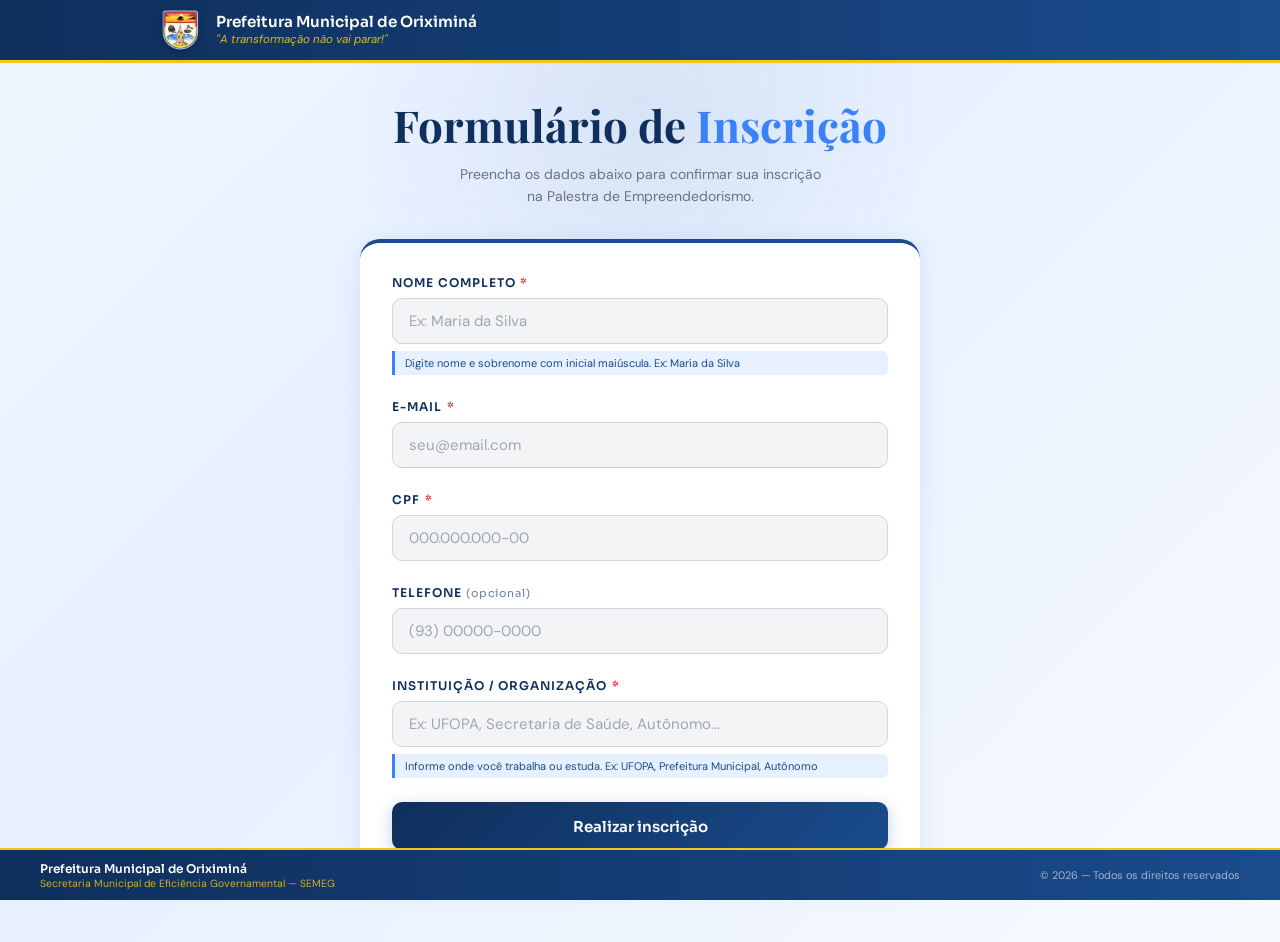
<file: index.html>
<!DOCTYPE html>
<html lang="pt-BR">

<head>
  <meta charset="UTF-8" />
  <meta name="viewport" content="width=device-width, initial-scale=1.0" />
  <link rel="icon" type="image/png" href="img/prefeitura.png">
  <title>Inscrição — Palestra de Empreendedorismo</title>
  <link
    href="https://fonts.googleapis.com/css2?family=Playfair+Display:wght@600;700&family=DM+Sans:wght@300;400;500&family=Sora:wght@500;600&display=swap"
    rel="stylesheet" />
  <link rel="stylesheet" href="style.css" />
</head>

<body>

  <div class="bg-grid"></div>
  <div class="glow"></div>

  <!-- HEADER INSTITUCIONAL -->
  <header class="header-institucional">
    <div class="header-inner">
      <div class="header-esquerda">
        <img src="img/prefeitura.png" alt="Brasão de Oriximiná" class="header-brasao" />
        <div class="header-texto">
          <div class="header-prefeitura">Prefeitura Municipal de Oriximiná</div>
          <div class="header-lema">"A transformação não vai parar!"</div>
        </div>
      </div>
    </div>
  </header>

  <div class="wrapper">
    <div class="header">
      <h1>Formulário de <span>Inscrição</span></h1>
      <p class="subtitle">Preencha os dados abaixo para confirmar sua inscrição<br>na Palestra de Empreendedorismo.</p>
    </div>

    <div class="card">
      <form id="feedbackForm" novalidate>

        <div class="field" id="field-nome">
          <label for="nome">Nome completo <span class="obrigatorio">*</span></label>
          <input type="text" id="nome" placeholder="Ex: Maria da Silva" autocomplete="name" />
          <span class="field-hint">Digite nome e sobrenome com inicial maiúscula. Ex: Maria da Silva</span>
          <div class="field-error">Por favor, informe seu nome completo.</div>
        </div>

        <div class="field" id="field-email">
          <label for="email">E-mail <span class="obrigatorio">*</span></label>
          <input type="email" id="email" placeholder="seu@email.com" autocomplete="email" />
          <div class="field-error">Informe um e-mail válido.</div>
        </div>

        <div class="field" id="field-cpf">
          <label for="cpf">CPF <span class="obrigatorio">*</span></label>
          <input type="text" id="cpf" placeholder="000.000.000-00" autocomplete="off" inputmode="numeric" />
          <div class="field-error">Informe um CPF válido.</div>
        </div>

        <div class="field" id="field-telefone">
          <label for="telefone">Telefone <span style="font-weight:400;opacity:0.6;text-transform:none;font-size:11px;">(opcional)</span></label>
          <input type="tel" id="telefone" placeholder="(93) 00000-0000" autocomplete="tel" />
          <div class="field-error">Informe um telefone válido.</div>
        </div>

        <div class="field" id="field-instituicao">
          <label for="instituicao">Instituição / Organização <span class="obrigatorio">*</span></label>
          <input type="text" id="instituicao" placeholder="Ex: UFOPA, Secretaria de Saúde, Autônomo..." autocomplete="organization" />
          <span class="field-hint">Informe onde você trabalha ou estuda. Ex: UFOPA, Prefeitura Municipal, Autônomo</span>
          <div class="field-error">Informe sua instituição ou organização.</div>
        </div>

        <button type="submit" class="btn" id="submitBtn">
          <div class="spinner"></div>
          <span class="btn-text">Realizar inscrição</span>
        </button>

        <div class="toast" id="toast">
          <span class="toast-icon" id="toastIcon"></span>
          <span id="toastMsg"></span>
        </div>

      </form>
    </div>

  </div>

  <footer class="footer">
    <div class="footer-inner">
      <div class="footer-esquerda">
        <div class="footer-org">
          <span class="footer-prefeitura">Prefeitura Municipal de Oriximiná</span>
          <span class="footer-semeg">Secretaria Municipal de Eficiência Governamental — SEMEG</span>
        </div>
      </div>
      <div class="footer-direita">
        &copy; 2026 &mdash; Todos os direitos reservados
      </div>
    </div>
  </footer>

  <!-- MODAL DE SUCESSO -->
  <div class="modal-overlay" id="modalSucesso">
    <div class="modal-box">
      <img src="img/prefeitura.png" alt="Brasão de Oriximiná" class="modal-brasao" />
      <h2 class="modal-titulo">Inscrição realizada!</h2>
      <p class="modal-msg">Sua inscrição na Palestra de Empreendedorismo foi confirmada com sucesso.<br>Você receberá um e-mail de confirmação em breve.</p>
      <button class="btn modal-btn" onclick="fecharModal()">
        <span>Fechar</span>
      </button>
    </div>
  </div>

  <script src="script.js"></script>
</body>

</html>
</file>
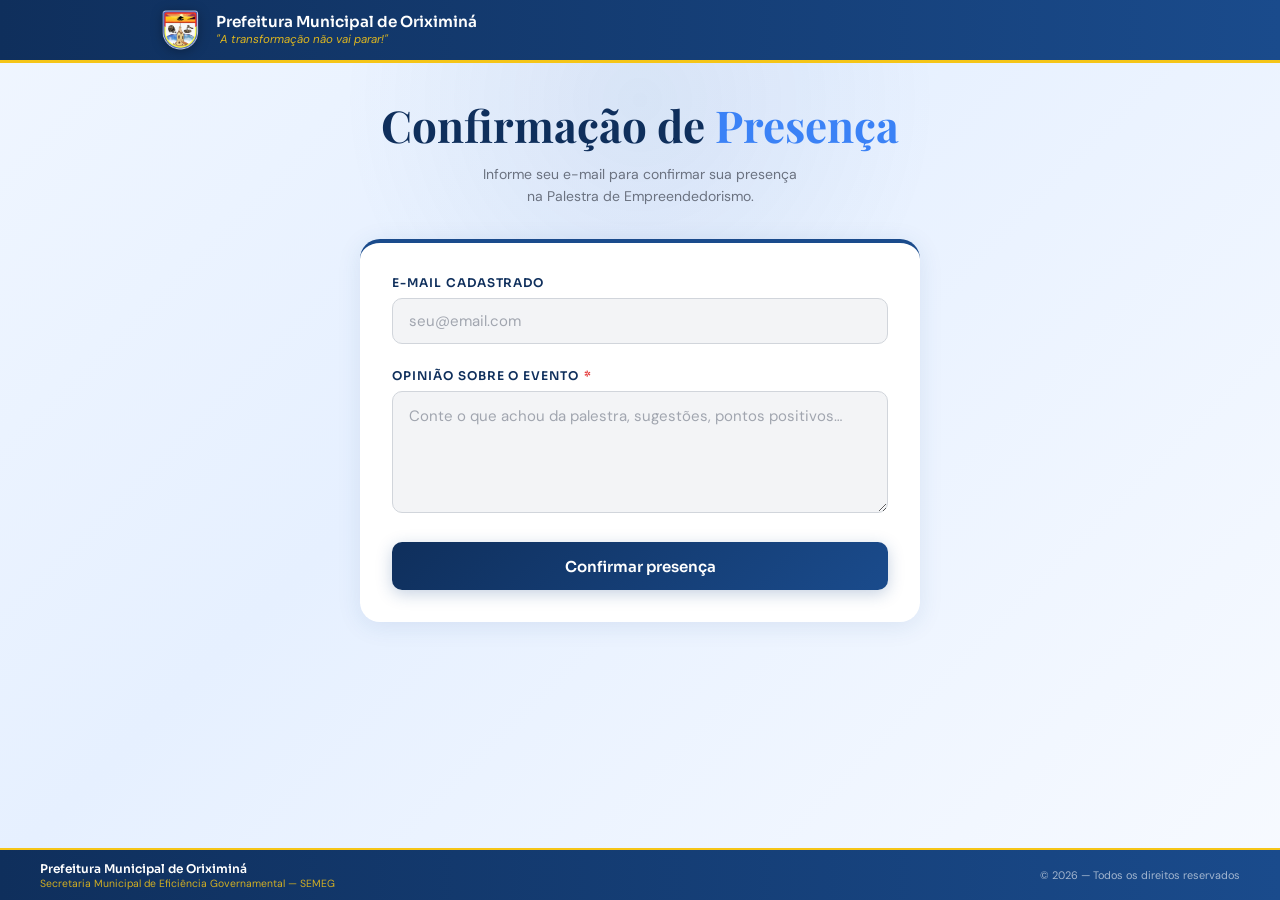
<file: confirmacao.html>
<!DOCTYPE html>
<html lang="pt-BR">

<head>
  <meta charset="UTF-8" />
  <meta name="viewport" content="width=device-width, initial-scale=1.0" />
  <link rel="icon" type="image/png" href="img/prefeitura.png">
  <title>Confirmação de Presença — Palestra de Empreendedorismo</title>
  <link
    href="https://fonts.googleapis.com/css2?family=Playfair+Display:wght@600;700&family=DM+Sans:wght@300;400;500&family=Sora:wght@500;600&display=swap"
    rel="stylesheet" />
  <link rel="stylesheet" href="style.css" />
</head>

<body>

  <div class="bg-grid"></div>
  <div class="glow"></div>

  <header class="header-institucional">
    <div class="header-inner">
      <div class="header-esquerda">
        <img src="img/prefeitura.png" alt="Brasão de Oriximiná" class="header-brasao" />
        <div class="header-texto">
          <div class="header-prefeitura">Prefeitura Municipal de Oriximiná</div>
          <div class="header-lema">"A transformação não vai parar!"</div>
        </div>
      </div>
    </div>
  </header>

  <div class="wrapper">
    <div class="header">
      <h1>Confirmação de <span>Presença</span></h1>
      <p class="subtitle">Informe seu e-mail para confirmar sua presença<br>na Palestra de Empreendedorismo.</p>
    </div>

    <div class="card">
      <form id="confirmacaoForm" novalidate>

        <div class="field" id="field-email">
          <label for="email">E-mail cadastrado</label>
          <input type="email" id="email" placeholder="seu@email.com" autocomplete="email" />
          <div class="field-error">Informe um e-mail válido.</div>
        </div>

        <div class="field" id="field-opiniao">
          <label for="opiniao">Opinião sobre o evento <span class="obrigatorio">*</span></label>
          <textarea id="opiniao" rows="4" placeholder="Conte o que achou da palestra, sugestões, pontos positivos…" maxlength="1000"></textarea>
          <div class="field-error"></div>
        </div>

        <button type="submit" class="btn" id="submitBtn">
          <div class="spinner"></div>
          <span class="btn-text">Confirmar presença</span>
        </button>

        <div class="toast" id="toast">
          <span class="toast-icon" id="toastIcon"></span>
          <span id="toastMsg"></span>
        </div>

      </form>
    </div>

  </div>

  <div class="modal-overlay" id="modalSucesso">
    <div class="modal-box">
      <img src="img/prefeitura.png" alt="Brasão de Oriximiná" class="modal-brasao" />
      <h2 class="modal-titulo">Presença confirmada!</h2>
      <p class="modal-msg" id="modalNome">Sua presença na Palestra de Empreendedorismo foi registrada com sucesso.</p>
      <button class="btn modal-btn" onclick="fecharModal()">
        <span>Fechar</span>
      </button>
    </div>
  </div>

  <footer class="footer">
    <div class="footer-inner">
      <div class="footer-esquerda">
        <div class="footer-org">
          <span class="footer-prefeitura">Prefeitura Municipal de Oriximiná</span>
          <span class="footer-semeg">Secretaria Municipal de Eficiência Governamental — SEMEG</span>
        </div>
      </div>
      <div class="footer-direita">
        &copy; 2026 &mdash; Todos os direitos reservados
      </div>
    </div>
  </footer>

  <script src="confirmacao.js"></script>
</body>

</html>
</file>
<file: style.css>
@import url('https://fonts.googleapis.com/css2?family=Playfair+Display:wght@600;700&family=DM+Sans:wght@300;400;500&family=Sora:wght@500;600&display=swap');

*,
*::before,
*::after {
  box-sizing: border-box;
  margin: 0;
  padding: 0;
}

html {
  overflow-x: hidden;
}

:root {
  --azul: #1a4b8c;
  --azul-escuro: #0f2f5c;
  --azul-claro: #3b82f6;
  --azul-palido: #e6f0ff;
  --amarelo: #f5c518;
  --amarelo-escuro: #d4a800;
  --cinza: #6b7280;
  --cinza-claro: #f3f4f6;
  --branco: #ffffff;
  --texto: #1f2937;
  --borda: #d1d5db;
  --sombra: 0 4px 24px rgba(26, 75, 140, 0.10);
  --sombra-hover: 0 8px 32px rgba(26, 75, 140, 0.18);
  --success: #48bb78;
  --error: #e53e3e;
}

body {
  font-family: 'DM Sans', sans-serif;
  background: linear-gradient(135deg, #f0f6ff 0%, #e6f0ff 40%, #f7faff 100%);
  color: var(--texto);
  min-height: 100vh;
  display: flex;
  flex-direction: column;
  align-items: center;
  justify-content: flex-start;
  padding: 2rem 1rem 0;
}

.logo-evento {
  width: 240px;
  height: 240px;
  object-fit: contain;
  margin-bottom: 1.25rem;
  filter: drop-shadow(0 4px 16px rgba(26, 75, 140, 0.2));
}

.glow {
  position: fixed;
  top: -200px;
  left: 50%;
  transform: translateX(-50%);
  width: 600px;
  height: 600px;
  background: radial-gradient(circle, rgba(26, 75, 140, 0.08) 0%, transparent 70%);
  pointer-events: none;
  z-index: 0;
}

.wrapper {
  position: relative;
  z-index: 1;
  width: 100%;
  max-width: 560px;
}

/* ── HEADER ── */
.header {
  text-align: center;
  margin-bottom: 2rem;
}

.brasao {
  width: 80px;
  height: 80px;
  object-fit: contain;
  margin-bottom: 1rem;
  filter: drop-shadow(0 4px 16px rgba(26, 75, 140, 0.2));
}

.badge {
  display: inline-block;
  background: var(--amarelo);
  color: var(--azul-escuro);
  border: none;
  font-family: 'Sora', sans-serif;
  font-size: 11px;
  font-weight: 600;
  letter-spacing: 0.1em;
  text-transform: uppercase;
  padding: 5px 14px;
  border-radius: 100px;
  margin-bottom: 1.25rem;
}

h1 {
  font-family: 'Playfair Display', serif;
  font-size: clamp(2rem, 5vw, 2.75rem);
  font-weight: 700;
  line-height: 1.15;
  color: var(--azul-escuro);
  margin-bottom: 0.75rem;
}

h1 span {
  color: var(--azul-claro);
}

.subtitle {
  font-size: 14px;
  color: var(--cinza);
  line-height: 1.6;
}

/* ── CARD ── */
.card {
  background: var(--branco);
  border: none;
  border-radius: 20px;
  padding: 2rem;
  box-shadow: var(--sombra);
  border-top: 4px solid var(--azul);
}

.field {
  margin-bottom: 1.5rem;
}

label {
  display: block;
  font-family: 'Sora', sans-serif;
  font-size: 12px;
  font-weight: 600;
  letter-spacing: 0.08em;
  text-transform: uppercase;
  color: var(--azul-escuro);
  margin-bottom: 0.5rem;
}

input,
textarea {
  width: 100%;
  background: var(--cinza-claro);
  border: 1.5px solid var(--borda);
  border-radius: 10px;
  color: var(--texto);
  font-family: 'DM Sans', sans-serif;
  font-size: 15px;
  padding: 0.75rem 1rem;
  transition: border-color 0.2s, box-shadow 0.2s;
  outline: none;
}

input:focus,
textarea:focus {
  border-color: var(--azul);
  box-shadow: 0 0 0 3px rgba(26, 75, 140, 0.1);
  background: var(--branco);
}

input::placeholder,
textarea::placeholder {
  color: var(--cinza);
  opacity: 0.6;
}

textarea {
  resize: vertical;
  min-height: 120px;
  line-height: 1.6;
}

.field-error {
  font-size: 12px;
  color: var(--error);
  margin-top: 0.4rem;
  display: none;
}

.field.has-error input,
.field.has-error textarea {
  border-color: var(--error);
}

.field.has-error .field-error {
  display: block;
}

/* ── BOTÃO ── */
.btn {
  width: 100%;
  padding: 0.9rem 1.5rem;
  background: linear-gradient(135deg, var(--azul-escuro) 0%, var(--azul) 100%);
  color: var(--branco);
  font-family: 'Sora', sans-serif;
  font-size: 15px;
  font-weight: 600;
  border: none;
  border-radius: 10px;
  cursor: pointer;
  transition: all 0.25s;
  display: flex;
  align-items: center;
  justify-content: center;
  gap: 8px;
  margin-top: 0.5rem;
  box-shadow: 0 4px 16px rgba(26, 75, 140, 0.25);
}

.btn:hover {
  transform: translateY(-2px);
  box-shadow: 0 8px 24px rgba(26, 75, 140, 0.35);
}

.btn:active {
  transform: scale(0.99);
}

.btn:disabled {
  background: var(--borda);
  color: var(--cinza);
  cursor: not-allowed;
  transform: none;
  box-shadow: none;
}

.spinner {
  width: 16px;
  height: 16px;
  border: 2px solid rgba(255, 255, 255, 0.3);
  border-top-color: #fff;
  border-radius: 50%;
  animation: spin 0.7s linear infinite;
  display: none;
}

.btn.loading .spinner {
  display: block;
}

.btn.loading .btn-text {
  opacity: 0.6;
}

@keyframes spin {
  to {
    transform: rotate(360deg);
  }
}

/* ── TOAST ── */
.toast {
  margin-top: 1rem;
  border-radius: 10px;
  padding: 0.85rem 1rem;
  font-size: 14px;
  display: none;
  align-items: center;
  gap: 8px;
  font-weight: 500;
  animation: fadeIn 0.3s ease;
}

.toast.success {
  background: #f0fdf4;
  border: 1.5px solid #48bb78;
  color: #276749;
  display: flex;
}

.toast.error {
  background: #fee2e2;
  border: 1.5px solid var(--error);
  color: #991b1b;
  display: flex;
}

.toast-icon {
  font-size: 16px;
  flex-shrink: 0;
}

.divider {
  height: 1px;
  background: var(--borda);
  margin: 1.75rem 0;
}

@keyframes fadeIn {
  from {
    opacity: 0;
    transform: translateY(-8px);
  }

  to {
    opacity: 1;
    transform: translateY(0);
  }
}

@media (max-width: 480px) {
  .card {
    padding: 1.5rem 1.25rem;
  }

  h1 {
    font-size: 1.8rem;
  }
}

/* ── IDENTIDADE INSTITUCIONAL ── */
.inst-nome {
  font-family: 'Sora', sans-serif;
  font-size: 1.5rem;
  font-weight: 700;
  color: var(--azul-escuro);
  letter-spacing: 0.08em;
  margin-bottom: 0.2rem;
}

.inst-setor {
  font-family: 'DM Sans', sans-serif;
  font-size: 0.82rem;
  color: var(--cinza);
  font-weight: 400;
  margin-bottom: 0.6rem;
  letter-spacing: 0.02em;
}

.inst-lema {
  display: inline-block;
  font-family: 'Sora', sans-serif;
  font-size: 0.78rem;
  font-weight: 600;
  color: var(--azul-escuro);
  background: var(--amarelo);
  padding: 3px 14px;
  border-radius: 100px;
  margin-bottom: 1.25rem;
  letter-spacing: 0.03em;
}

.divider-header {
  height: 2px;
  background: linear-gradient(90deg, transparent, var(--azul), var(--amarelo), var(--azul), transparent);
  border-radius: 2px;
  margin: 0 auto 1.5rem;
  width: 80%;
  opacity: 0.4;
}

/* ── FOOTER DO FORMULÁRIO ── */
.footer-form {
  text-align: center;
  margin-top: 1.5rem;
  font-size: 11px;
  color: var(--cinza);
  opacity: 0.7;
  letter-spacing: 0.02em;
}

/* ── HEADER INSTITUCIONAL (topo da página) ── */
.header-institucional {
  position: fixed;
  top: 0;
  left: 0;
  right: 0;
  z-index: 100;
  background: linear-gradient(90deg, var(--azul-escuro) 0%, var(--azul) 100%);
  border-bottom: 3px solid var(--amarelo);
  padding: 0.55rem 1.5rem;
}

.header-inner {
  max-width: 960px;
  margin: 0 auto;
  display: flex;
  align-items: center;
  justify-content: space-between;
  gap: 0.9rem;
}

.header-esquerda {
  display: flex;
  align-items: center;
  gap: 0.9rem;
}

.header-brasao {
  width: 42px;
  height: 42px;
  object-fit: contain;
  flex-shrink: 0;
  filter: drop-shadow(0 2px 6px rgba(0, 0, 0, 0.3));
}

.header-brasao-evento {
  width: 52px;
  height: 52px;
  object-fit: contain;
  flex-shrink: 0;
  filter: drop-shadow(0 2px 6px rgba(0, 0, 0, 0.3));
}

.header-texto {
  display: flex;
  flex-direction: column;
  gap: 1px;
}

.header-prefeitura {
  font-family: 'Sora', sans-serif;
  font-size: 0.95rem;
  font-weight: 600;
  color: #fff;
  line-height: 1.2;
}

.header-lema {
  font-family: 'DM Sans', sans-serif;
  font-size: 0.72rem;
  color: var(--amarelo);
  font-style: italic;
  opacity: 0.9;
}

select {
  width: 100%;
  background: var(--cinza-claro);
  border: 1.5px solid var(--borda);
  border-radius: 10px;
  color: var(--texto);
  font-family: 'DM Sans', sans-serif;
  font-size: 15px;
  padding: 0.75rem 1rem;
  transition: border-color 0.2s, box-shadow 0.2s;
  outline: none;

  /* remove estilo padrão feio do navegador */
  appearance: none;
  -webkit-appearance: none;
  -moz-appearance: none;

  /* seta customizada */
  background-image: url("data:image/svg+xml,%3Csvg xmlns='http://www.w3.org/2000/svg' fill='%231a4b8c' viewBox='0 0 20 20'%3E%3Cpath d='M5.25 7.5l4.75 5 4.75-5H5.25z'/%3E%3C/svg%3E");
  background-repeat: no-repeat;
  background-position: right 0.8rem center;
  background-size: 16px;
  padding-right: 2.5rem;
}

select:focus {
  border-color: var(--azul);
  box-shadow: 0 0 0 3px rgba(26, 75, 140, 0.1);
  background: var(--branco);
}

.field.has-error input,
.field.has-error textarea {
  border-color: var(--error);
}

.field.has-error select {
  border-color: var(--error);
}

.field-hint {
  display: block;
  font-size: 11px;
  color: var(--azul);
  background: var(--azul-palido);
  border-left: 3px solid var(--azul-claro);
  border-radius: 0 6px 6px 0;
  padding: 4px 10px;
  margin-top: 0.4rem;
  line-height: 1.5;
}

.field {
  margin-bottom: 1.5rem;
}

.declaracao-box {
  display: flex;
  align-items: flex-start;
  gap: 0.75rem;
  background: var(--azul-palido);
  border: 1.5px solid var(--borda);
  border-radius: 10px;
  padding: 0.85rem 1rem;
}

.declaracao-box input[type="checkbox"] {
  width: 18px;
  height: 18px;
  min-width: 18px;
  margin-top: 2px;
  accent-color: var(--azul);
  cursor: pointer;
}

.declaracao-label {
  font-size: 0.88rem;
  color: var(--texto);
  line-height: 1.5;
  cursor: pointer;
  text-transform: none;
  letter-spacing: 0;
  font-weight: 400;
}

.declaracao-label strong {
  color: var(--azul-escuro);
}

.toast.info {
  background: #eff6ff;
  border: 1.5px solid var(--azul-claro);
  color: var(--azul-escuro);
  display: flex;
}

/* empurra o conteúdo para baixo do header e acima do footer fixos */
body {
  padding-top: 100px;
  padding-bottom: 60px;
}

@media (max-width: 480px) {
  .header-prefeitura {
    font-size: 0.82rem;
  }

  .header-brasao {
    width: 34px;
    height: 34px;
  }

  /* Espaçamento lateral do formulário */
  .wrapper {
    padding: 0 1rem;
  }

  /* Footer responsivo */
  body {
    padding-bottom: 80px;
  }

  .footer {
    padding: 0.6rem 1rem;
  }

  .footer-inner {
    flex-direction: column;
    align-items: center;
    gap: 0.25rem;
    padding: 0;
  }

  .footer-org {
    align-items: center;
    text-align: center;
  }

  .footer-prefeitura {
    font-size: 0.65rem;
    text-align: center;
  }

  .footer-semeg {
    font-size: 0.58rem;
    text-align: center;
  }

  .footer-direita {
    font-size: 0.60rem;
    text-align: center;
  }
}

/* ── MODAL DE SUCESSO ── */
.modal-overlay {
  position: fixed;
  inset: 0;
  background: rgba(15, 47, 92, 0.55);
  backdrop-filter: blur(4px);
  z-index: 999;
  display: none;
  align-items: center;
  justify-content: center;
}

.modal-overlay.ativo {
  display: flex;
  animation: fadeIn 0.3s ease;
}

.modal-box {
  background: var(--branco);
  border-radius: 20px;
  padding: 2.5rem 2rem;
  max-width: 400px;
  width: 90%;
  text-align: center;
  box-shadow: 0 20px 60px rgba(15, 47, 92, 0.25);
  border-top: 5px solid var(--azul);
  animation: slideUp 0.35s ease;
}

.modal-icone { font-size: 3rem; margin-bottom: 1rem; }

.modal-titulo {
  font-family: 'Sora', sans-serif;
  font-size: 1.4rem;
  font-weight: 700;
  color: var(--azul-escuro);
  margin-bottom: 0.75rem;
}

.modal-msg {
  font-size: 0.95rem;
  color: var(--cinza);
  line-height: 1.6;
  margin-bottom: 1.5rem;
}

.modal-btn { max-width: 200px; margin: 0 auto; }

@keyframes slideUp {
  from { opacity: 0; transform: translateY(30px); }
  to   { opacity: 1; transform: translateY(0); }
}

.modal-brasao {
  width: 80px;
  height: 80px;
  object-fit: contain;
  margin-bottom: 1rem;
  filter: drop-shadow(0 4px 12px rgba(26,75,140,0.2));
}

/* ── CAMPO OBRIGATÓRIO ── */
.obrigatorio {
  color: var(--error);
  font-weight: 700;
  margin-left: 1px;
}

/* ── LINK VOLTAR ── */
.link-voltar {
  font-family: 'DM Sans', sans-serif;
  font-size: 0.85rem;
  color: var(--azul);
  text-decoration: none;
  opacity: 0.75;
  transition: opacity 0.2s;
}
.link-voltar:hover { opacity: 1; }

/* ── FOOTER ── */
.footer {
  position: fixed;
  bottom: 0;
  left: 0;
  right: 0;
  z-index: 100;
  background: linear-gradient(90deg, var(--azul-escuro) 0%, var(--azul) 100%);
  border-top: 2px solid var(--amarelo);
  padding: 0.65rem 1.5rem;
}

.footer-inner {
  width: 100%;
  display: flex;
  align-items: center;
  justify-content: space-between;
  padding: 0 1rem;
}

.footer-org {
  display: flex;
  flex-direction: column;
  gap: 1px;
}

.footer-prefeitura {
  font-family: 'Sora', sans-serif;
  font-size: 0.75rem;
  font-weight: 600;
  color: #fff;
}

.footer-semeg {
  font-family: 'DM Sans', sans-serif;
  font-size: 0.65rem;
  color: var(--amarelo);
  opacity: 0.85;
}

.footer-direita {
  font-family: 'DM Sans', sans-serif;
  font-size: 0.68rem;
  color: rgba(255,255,255,0.6);
  text-align: right;
  white-space: nowrap;
}
</file>
